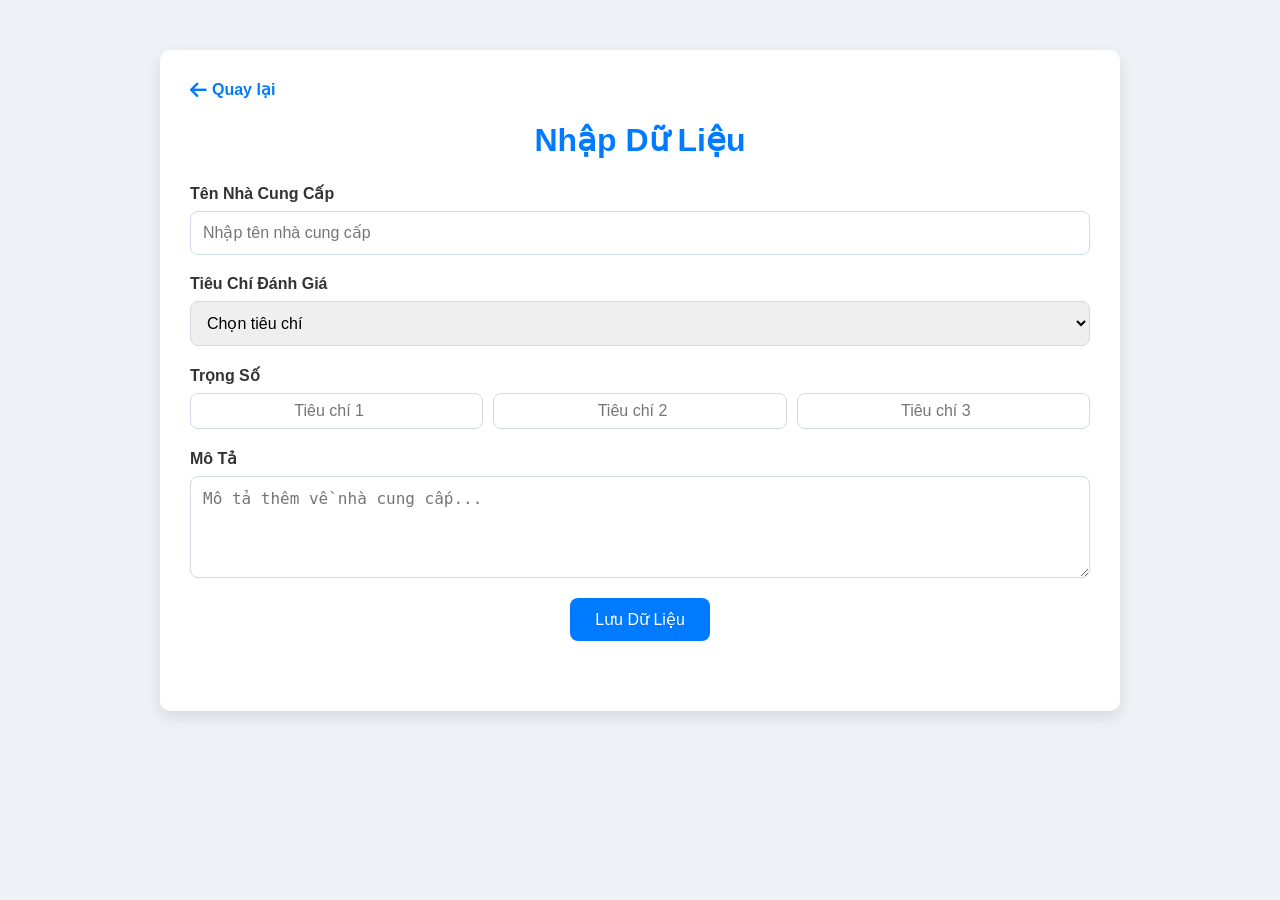
<file: HTML_CSS/data entry.html>
<!DOCTYPE html>
<html lang="en">
<head>
    <meta charset="UTF-8">
    <meta name="viewport" content="width=device-width, initial-scale=1.0">
    <title>Nhập Dữ Liệu</title>
    <link href="https://cdnjs.cloudflare.com/ajax/libs/font-awesome/6.0.0/css/all.min.css" rel="stylesheet">
    <style>
        body {
            font-family: 'Roboto', sans-serif;
            margin: 0;
            padding: 0;
            background-color: #eef2f7;
            color: #333;
        }

        .container {
            max-width: 900px;
            margin: 50px auto;
            padding: 30px;
            background: #ffffff;
            border-radius: 10px;
            box-shadow: 0 6px 15px rgba(0, 0, 0, 0.1);
        }

        h1 {
            text-align: center;
            margin-bottom: 25px;
            color: #007bff;
            font-size: 2rem;
        }

        .back-button {
            display: flex;
            align-items: center;
            gap: 5px;
            color: #007bff;
            text-decoration: none;
            font-weight: bold;
            margin-bottom: 20px;
        }

        .back-button i {
            font-size: 1.2rem;
        }

        form {
            display: flex;
            flex-direction: column;
            gap: 20px;
        }

        label {
            font-weight: bold;
            margin-bottom: 8px;
        }

        input[type="text"], input[type="number"], select, textarea {
            width: 100%;
            padding: 12px;
            border: 1px solid #d1d9e6;
            border-radius: 8px;
            font-size: 1rem;
            box-sizing: border-box;
        }

        textarea {
            resize: vertical;
        }

        .form-group {
            display: flex;
            flex-direction: column;
        }

        .actions {
            text-align: center;
        }

        button {
            padding: 12px 25px;
            font-size: 1rem;
            background: #007bff;
            color: white;
            border: none;
            border-radius: 8px;
            cursor: pointer;
            transition: background 0.3s ease;
        }

        button:hover {
            background: #0056b3;
        }

        .error-message {
            color: #d9534f;
            font-size: 0.9rem;
        }

        .success-message {
            color: #28a745;
            font-size: 1rem;
            text-align: center;
            margin-top: 20px;
        }

        .matrix-grid {
            display: grid;
            grid-template-columns: repeat(3, 1fr);
            gap: 10px;
        }

        .matrix-grid input {
            text-align: center;
            padding: 8px;
        }

        .tooltip {
            position: relative;
            display: inline-block;
            cursor: pointer;
        }

        .tooltip .tooltip-text {
            visibility: hidden;
            width: 220px;
            background-color: #000;
            color: #fff;
            text-align: center;
            padding: 8px;
            border-radius: 5px;

            position: absolute;
            z-index: 1;
            bottom: 125%;
            left: 50%;
            margin-left: -110px;

            opacity: 0;
            transition: opacity 0.3s;
        }

        .tooltip:hover .tooltip-text {
            visibility: visible;
            opacity: 1;
        }
    </style>
</head>
<body>
    <div class="container">
        <a href="#" class="back-button" onclick="history.back();">
            <i class="fas fa-arrow-left"></i> Quay lại
        </a>
        <h1>Nhập Dữ Liệu</h1>
        <form id="dataForm">
            <div class="form-group">
                <label for="providerName">Tên Nhà Cung Cấp</label>
                <input type="text" id="providerName" placeholder="Nhập tên nhà cung cấp">
                <span class="error-message" id="providerNameError"></span>
            </div>

            <div class="form-group">
                <label for="criteria">Tiêu Chí Đánh Giá</label>
                <select id="criteria">
                    <option value="">Chọn tiêu chí</option>
                    <option value="cost">Giá cả</option>
                    <option value="reliability">Độ tin cậy</option>
                    <option value="coverage">Phạm vi bảo hiểm</option>
                    <option value="support">Hỗ trợ khách hàng</option>
                </select>
                <span class="error-message" id="criteriaError"></span>
            </div>

            <div class="form-group">
                <label for="weights">Trọng Số</label>
                <div class="matrix-grid">
                    <input type="number" id="weight1" min="0" placeholder="Tiêu chí 1">
                    <input type="number" id="weight2" min="0" placeholder="Tiêu chí 2">
                    <input type="number" id="weight3" min="0" placeholder="Tiêu chí 3">
                </div>
                <span class="error-message" id="weightsError"></span>
            </div>

            <div class="form-group">
                <label for="description">Mô Tả</label>
                <textarea id="description" rows="4" placeholder="Mô tả thêm về nhà cung cấp..."></textarea>
            </div>

            <div class="actions">
                <button type="button" id="submitButton">Lưu Dữ Liệu</button>
            </div>

            <div class="success-message" id="successMessage"></div>
        </form>
    </div>

    <script>
        const form = document.getElementById('dataForm');
        const providerName = document.getElementById('providerName');
        const criteria = document.getElementById('criteria');
        const weight1 = document.getElementById('weight1');
        const weight2 = document.getElementById('weight2');
        const weight3 = document.getElementById('weight3');
        const description = document.getElementById('description');
        const submitButton = document.getElementById('submitButton');

        const providerNameError = document.getElementById('providerNameError');
        const criteriaError = document.getElementById('criteriaError');
        const weightsError = document.getElementById('weightsError');
        const successMessage = document.getElementById('successMessage');

        submitButton.addEventListener('click', () => {
            let isValid = true;

            if (!providerName.value.trim()) {
                providerNameError.textContent = 'Tên nhà cung cấp không được để trống.';
                isValid = false;
            } else {
                providerNameError.textContent = '';
            }

            if (!criteria.value) {
                criteriaError.textContent = 'Vui lòng chọn tiêu chí.';
                isValid = false;
            } else {
                criteriaError.textContent = '';
            }

            if (!weight1.value || !weight2.value || !weight3.value) {
                weightsError.textContent = 'Vui lòng nhập đủ trọng số cho các tiêu chí.';
                isValid = false;
            } else {
                weightsError.textContent = '';
            }

            if (isValid) {
                successMessage.textContent = 'Dữ liệu đã được lưu thành công!';
                form.reset();
                setTimeout(() => successMessage.textContent = '', 3000);
            }
        });
    </script>
</body>
</html>
</file>
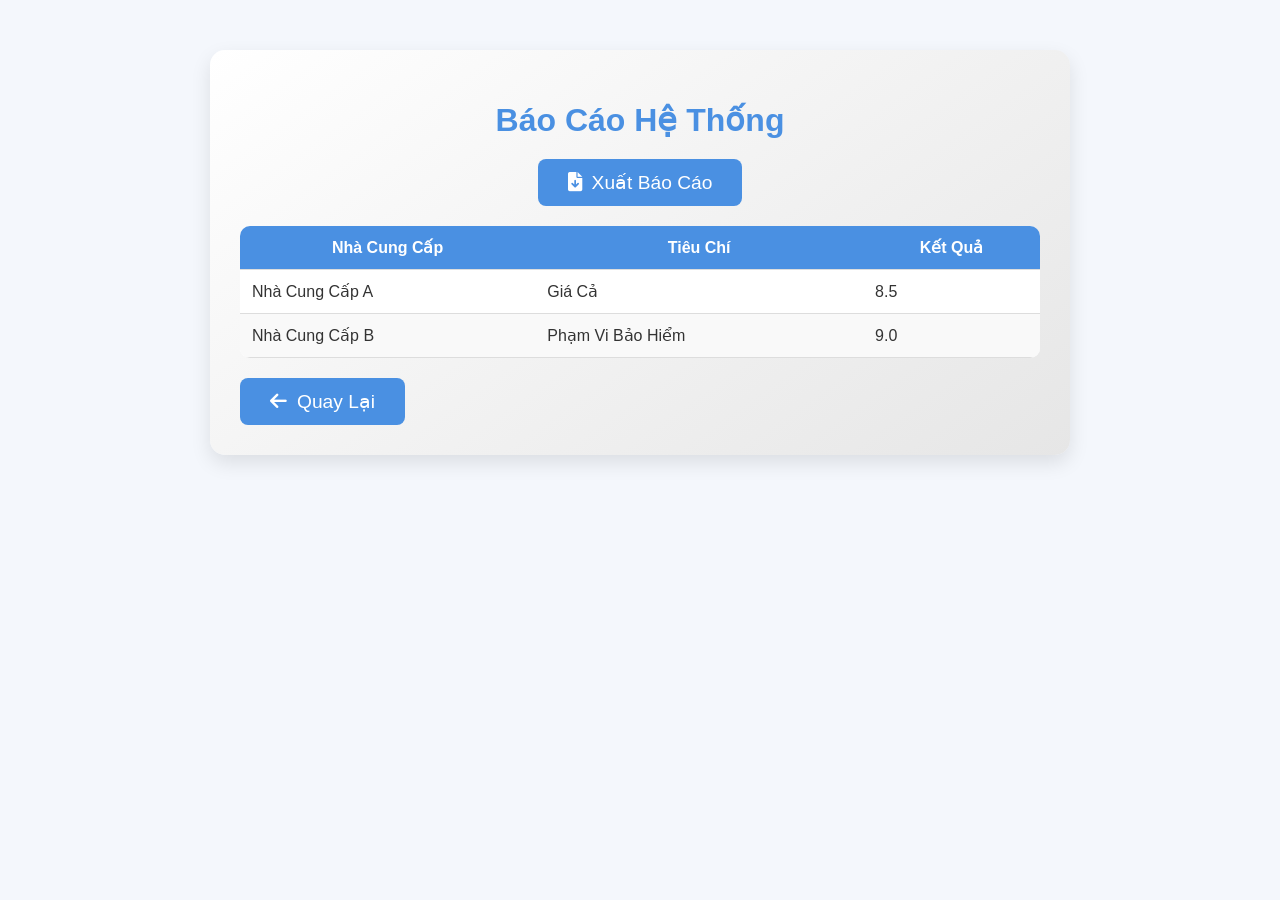
<file: HTML_CSS/report.html>
<!DOCTYPE html>
<html lang="en">
<head>
    <meta charset="UTF-8">
    <meta name="viewport" content="width=device-width, initial-scale=1.0">
    <title>Báo Cáo Hệ Thống</title>
    <link href="https://cdnjs.cloudflare.com/ajax/libs/font-awesome/6.0.0/css/all.min.css" rel="stylesheet">
    <style>
        body {
            font-family: 'Roboto', sans-serif;
            margin: 0;
            padding: 0;
            background-color: #f4f7fc;
            color: #333;
        }

        .container {
            max-width: 800px;
            margin: 50px auto;
            padding: 30px;
            background: linear-gradient(145deg, #ffffff, #e6e6e6);
            border-radius: 15px;
            box-shadow: 0 8px 20px rgba(0, 0, 0, 0.1);
        }

        h1 {
            text-align: center;
            color: #4a90e2;
            font-size: 2rem;
            margin-bottom: 20px;
        }

        .report-options {
            display: flex;
            justify-content: center;
            margin-bottom: 20px;
        }

        button {
            padding: 12px 30px;
            background-color: #4a90e2;
            color: white;
            border: none;
            border-radius: 8px;
            font-size: 1.2rem;
            cursor: pointer;
            transition: all 0.3s;
            margin: 0 10px;
        }

        button:hover {
            background-color: #357abd;
            transform: translateY(-2px);
        }

        table {
            width: 100%;
            border-collapse: collapse;
            margin-top: 20px;
            background-color: #ffffff;
            border-radius: 10px;
            overflow: hidden;
        }

        th, td {
            text-align: left;
            padding: 12px;
            border-bottom: 1px solid #ddd;
        }

        th {
            background-color: #4a90e2;
            color: white;
            text-align: center;
        }

        tr:nth-child(even) {
            background-color: #f9f9f9;
        }

        .back-btn {
            display: inline-block;
            margin-top: 20px;
            padding: 12px 30px;
            background-color: #4a90e2;
            color: white;
            text-decoration: none;
            border-radius: 8px;
            font-size: 1.2rem;
            transition: all 0.3s;
        }

        .back-btn:hover {
            background-color: #357abd;
            transform: translateY(-2px);
        }

        .icon {
            margin-right: 10px;
        }
    </style>
</head>
<body>
    <div class="container">
        <h1>Báo Cáo Hệ Thống</h1>
        <div class="report-options">
            <button onclick="exportFile()"><i class="fas fa-file-download icon"></i>Xuất Báo Cáo</button>
        </div>
        <table>
            <thead>
                <tr>
                    <th>Nhà Cung Cấp</th>
                    <th>Tiêu Chí</th>
                    <th>Kết Quả</th>
                </tr>
            </thead>
            <tbody>
                <tr>
                    <td>Nhà Cung Cấp A</td>
                    <td>Giá Cả</td>
                    <td>8.5</td>
                </tr>
                <tr>
                    <td>Nhà Cung Cấp B</td>
                    <td>Phạm Vi Bảo Hiểm</td>
                    <td>9.0</td>
                </tr>
            </tbody>
        </table>
        <a href="#" class="back-btn"><i class="fas fa-arrow-left icon"></i>Quay Lại</a>
    </div>

    <script>
        function exportFile() {
            alert('Xuất báo cáo thành công (tích hợp logic thực tế tại đây).');
            // Tích hợp logic xuất file PDF hoặc Excel tại đây
        }
    </script>
</body>
</html>
</file>
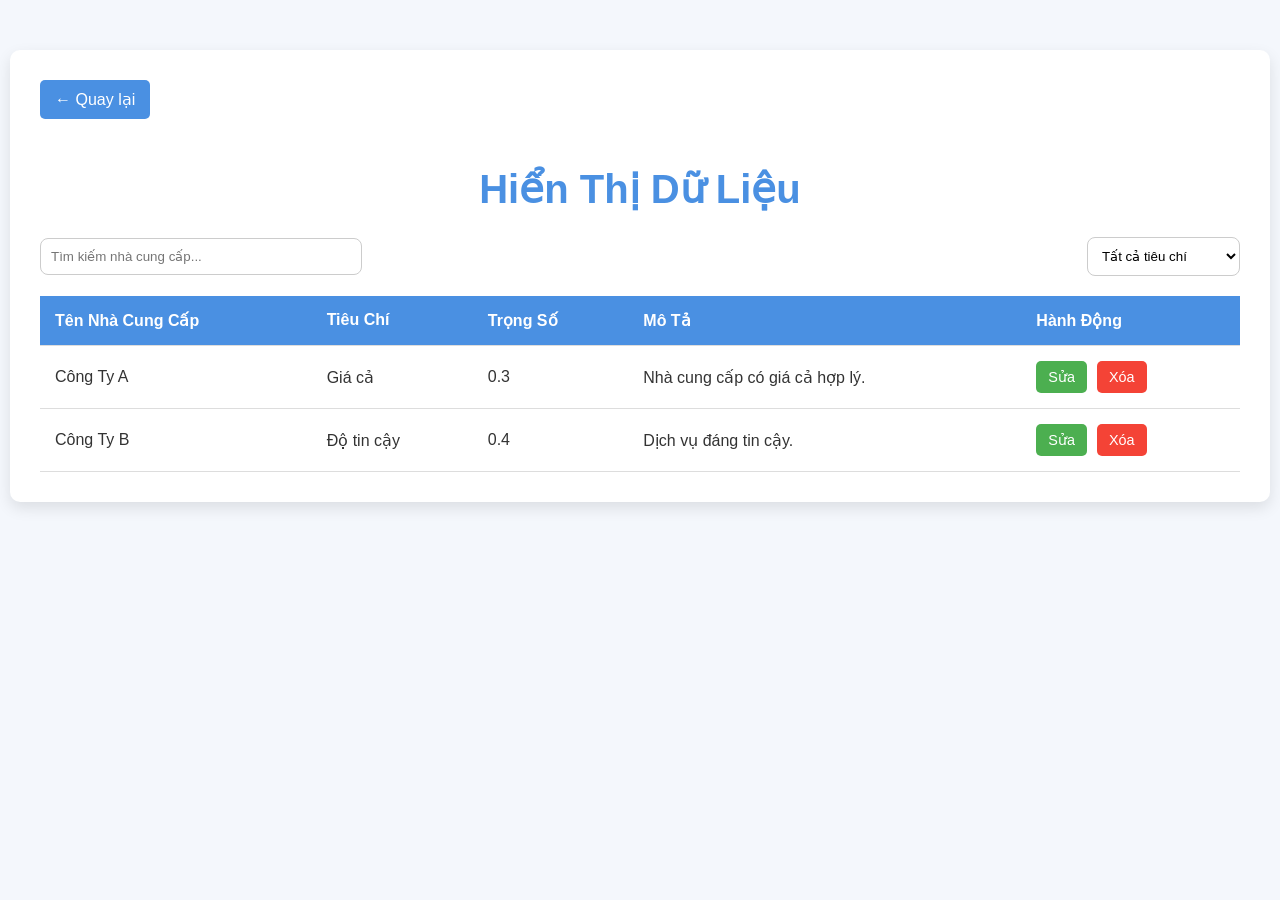
<file: HTML_CSS/show data.html>
<!DOCTYPE html>
<html lang="en">
<head>
    <meta charset="UTF-8">
    <meta name="viewport" content="width=device-width, initial-scale=1.0">
    <title>Hiển Thị Dữ Liệu</title>
    <link href="https://cdnjs.cloudflare.com/ajax/libs/font-awesome/6.0.0/css/all.min.css" rel="stylesheet">
    <style>
        body {
            font-family: 'Roboto', sans-serif;
            margin: 0;
            padding: 0;
            background-color: #f4f7fc;
            color: #333;
        }

        .container {
            max-width: 1200px;
            margin: 50px auto;
            padding: 30px;
            background: #ffffff;
            border-radius: 10px;
            box-shadow: 0 6px 15px rgba(0, 0, 0, 0.1);
        }

        h1 {
            text-align: center;
            margin-bottom: 25px;
            color: #4a90e2;
            font-size: 2.5rem;
        }

        .search-filter {
            display: flex;
            justify-content: space-between;
            align-items: center;
            margin-bottom: 20px;
        }

        .search-filter input {
            width: 300px;
            padding: 10px;
            border: 1px solid #ccc;
            border-radius: 8px;
        }

        .search-filter select {
            padding: 10px;
            border: 1px solid #ccc;
            border-radius: 8px;
            background-color: white;
        }

        .data-table {
            width: 100%;
            border-collapse: collapse;
            margin-top: 20px;
        }

        .data-table th, .data-table td {
            padding: 15px;
            text-align: left;
            border-bottom: 1px solid #ddd;
        }

        .data-table th {
            background-color: #4a90e2;
            color: white;
        }

        .data-table tr:hover {
            background-color: #f1f1f1;
        }

        .actions {
            display: flex;
            gap: 10px;
        }

        .actions button {
            padding: 8px 12px;
            font-size: 0.9rem;
            color: white;
            border: none;
            border-radius: 5px;
            cursor: pointer;
            transition: background 0.3s;
        }

        .actions .edit {
            background-color: #4caf50;
        }

        .actions .edit:hover {
            background-color: #45a049;
        }

        .actions .delete {
            background-color: #f44336;
        }

        .actions .delete:hover {
            background-color: #e53935;
        }

        .back-button {
            display: inline-block;
            margin-bottom: 20px;
            padding: 10px 15px;
            font-size: 1rem;
            color: white;
            background-color: #4a90e2;
            border: none;
            border-radius: 5px;
            text-decoration: none;
            cursor: pointer;
            transition: background 0.3s;
        }

        .back-button:hover {
            background-color: #357abd;
        }
    </style>
</head>
<body>
    <div class="container">
        <a href="#" class="back-button">← Quay lại</a>
        <h1>Hiển Thị Dữ Liệu</h1>
        
        <div class="search-filter">
            <input type="text" id="search" placeholder="Tìm kiếm nhà cung cấp...">
            <select id="filterCriteria">
                <option value="">Tất cả tiêu chí</option>
                <option value="Giá cả">Giá cả</option>
                <option value="Độ tin cậy">Độ tin cậy</option>
                <option value="Phạm vi bảo hiểm">Phạm vi bảo hiểm</option>
                <option value="Hỗ trợ khách hàng">Hỗ trợ khách hàng</option>
            </select>
        </div>

        <table class="data-table" id="dataTable">
            <thead>
                <tr>
                    <th>Tên Nhà Cung Cấp</th>
                    <th>Tiêu Chí</th>
                    <th>Trọng Số</th>
                    <th>Mô Tả</th>
                    <th>Hành Động</th>
                </tr>
            </thead>
            <tbody>
                <tr>
                    <td>Công Ty A</td>
                    <td>Giá cả</td>
                    <td>0.3</td>
                    <td>Nhà cung cấp có giá cả hợp lý.</td>
                    <td class="actions">
                        <button class="edit">Sửa</button>
                        <button class="delete">Xóa</button>
                    </td>
                </tr>
                <tr>
                    <td>Công Ty B</td>
                    <td>Độ tin cậy</td>
                    <td>0.4</td>
                    <td>Dịch vụ đáng tin cậy.</td>
                    <td class="actions">
                        <button class="edit">Sửa</button>
                        <button class="delete">Xóa</button>
                    </td>
                </tr>
            </tbody>
        </table>
    </div>

    <script>
        document.addEventListener('DOMContentLoaded', () => {
            const searchInput = document.getElementById('search');
            const filterCriteria = document.getElementById('filterCriteria');
            const dataTable = document.getElementById('dataTable');

            searchInput.addEventListener('input', () => {
                const searchValue = searchInput.value.toLowerCase();
                const rows = dataTable.querySelectorAll('tbody tr');

                rows.forEach(row => {
                    const name = row.cells[0].textContent.toLowerCase();
                    row.style.display = name.includes(searchValue) ? '' : 'none';
                });
            });

            filterCriteria.addEventListener('change', () => {
                const filterValue = filterCriteria.value;
                const rows = dataTable.querySelectorAll('tbody tr');

                rows.forEach(row => {
                    const criteria = row.cells[1].textContent;
                    row.style.display = filterValue === '' || criteria === filterValue ? '' : 'none';
                });
            });
        });
    </script>
</body>
</html>
</file>
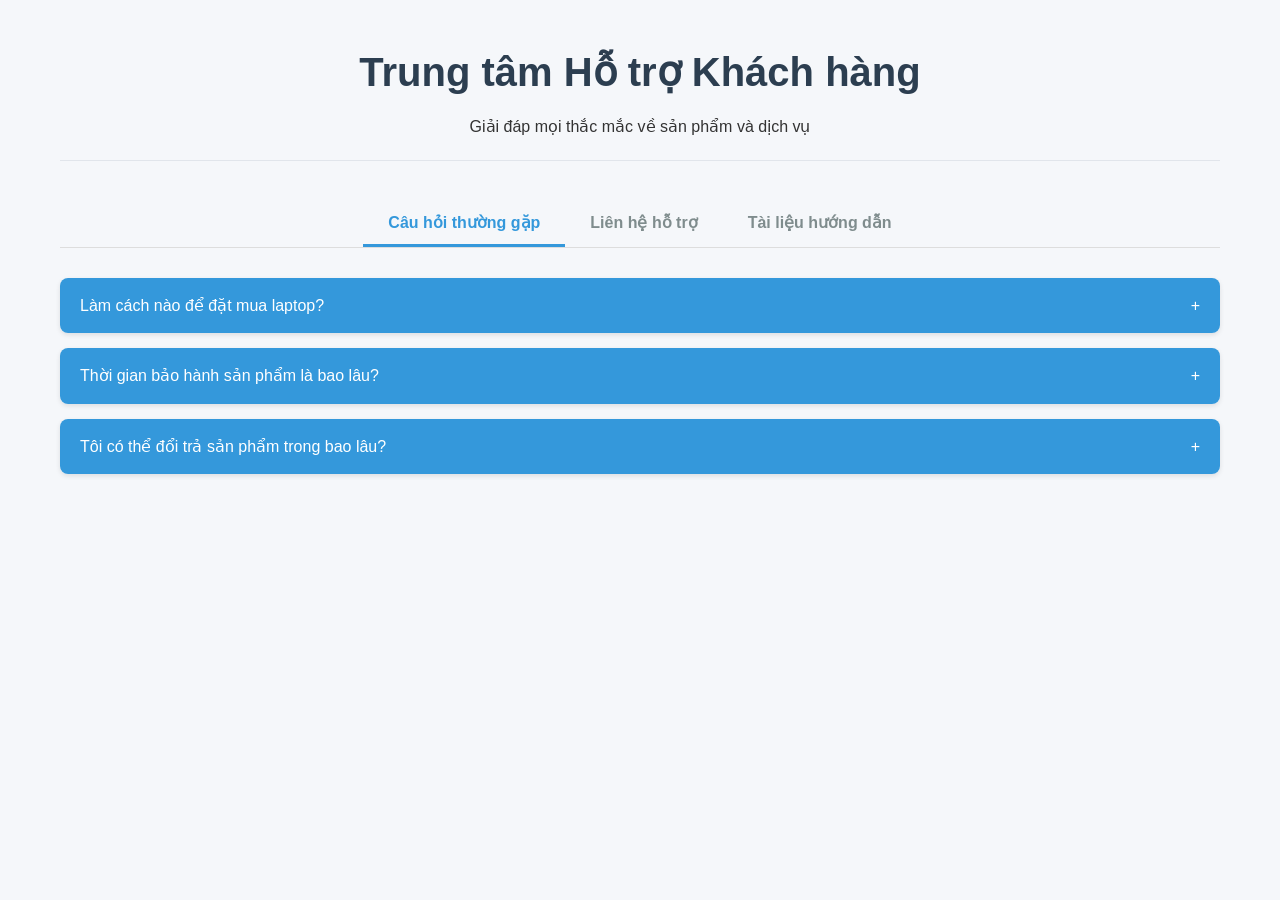
<file: HTML_CSS/support.html>
<!DOCTYPE html>
<html lang="vi">
<head>
    <meta charset="UTF-8">
    <meta name="viewport" content="width=device-width, initial-scale=1.0">
    <title>Hệ thống Hỗ trợ Laptop</title>
    <style>
        /* Reset CSS */
        * {
            margin: 0;
            padding: 0;
            box-sizing: border-box;
            font-family: 'Segoe UI', Tahoma, Geneva, Verdana, sans-serif;
        }

        body {
            background-color: #f5f7fa;
            color: #333;
            line-height: 1.6;
        }

        .container {
            max-width: 1200px;
            margin: 0 auto;
            padding: 20px;
        }

        /* Header */
        .support-header {
            text-align: center;
            margin-bottom: 40px;
            padding: 20px 0;
            border-bottom: 1px solid #e1e5eb;
        }

        .support-header h1 {
            color: #2c3e50;
            font-size: 2.5rem;
            margin-bottom: 10px;
        }

        /* Tabs */
        .support-tabs {
            display: flex;
            justify-content: center;
            margin-bottom: 30px;
            border-bottom: 1px solid #ddd;
        }

        .tab-btn {
            padding: 12px 25px;
            background: none;
            border: none;
            cursor: pointer;
            font-size: 1rem;
            font-weight: 600;
            color: #7f8c8d;
            transition: all 0.3s;
            border-bottom: 3px solid transparent;
        }

        .tab-btn.active {
            color: #3498db;
            border-bottom: 3px solid #3498db;
        }

        .tab-btn:hover {
            color: #2980b9;
        }

        /* Tab Content */
        .tab-content {
            display: none;
            animation: fadeIn 0.5s ease;
        }

        .tab-content.active {
            display: block;
        }

        @keyframes fadeIn {
            from { opacity: 0; }
            to { opacity: 1; }
        }

        /* FAQ Section */
        .faq-item {
            background: white;
            margin-bottom: 15px;
            border-radius: 8px;
            box-shadow: 0 2px 5px rgba(0,0,0,0.1);
            overflow: hidden;
        }

        .faq-question {
            padding: 15px 20px;
            background: #3498db;
            color: white;
            cursor: pointer;
            display: flex;
            justify-content: space-between;
            align-items: center;
        }

        .faq-answer {
            padding: 20px;
            background: white;
            display: none;
        }

        .faq-item.active .faq-answer {
            display: block;
        }

        /* Contact Form */
        .contact-form {
            background: white;
            padding: 30px;
            border-radius: 8px;
            box-shadow: 0 2px 10px rgba(0,0,0,0.1);
            max-width: 600px;
            margin: 0 auto;
        }

        .form-group {
            margin-bottom: 20px;
        }

        .form-group label {
            display: block;
            margin-bottom: 8px;
            font-weight: 600;
            color: #2c3e50;
        }

        .form-control {
            width: 100%;
            padding: 12px;
            border: 1px solid #ddd;
            border-radius: 4px;
            font-size: 1rem;
        }

        textarea.form-control {
            min-height: 150px;
            resize: vertical;
        }

        .submit-btn {
            background: #3498db;
            color: white;
            border: none;
            padding: 12px 25px;
            border-radius: 4px;
            cursor: pointer;
            font-size: 1rem;
            transition: background 0.3s;
        }

        .submit-btn:hover {
            background: #2980b9;
        }

        .contact-info {
            margin-top: 30px;
            text-align: center;
            background: white;
            padding: 20px;
            border-radius: 8px;
            box-shadow: 0 2px 5px rgba(0,0,0,0.1);
        }

        /* Documentation */
        .doc-grid {
            display: grid;
            grid-template-columns: repeat(auto-fill, minmax(280px, 1fr));
            gap: 20px;
        }

        .doc-card {
            background: white;
            border-radius: 8px;
            box-shadow: 0 2px 10px rgba(0,0,0,0.1);
            overflow: hidden;
            transition: transform 0.3s;
        }

        .doc-card:hover {
            transform: translateY(-5px);
        }

        .doc-content {
            padding: 20px;
        }

        .doc-title {
            font-size: 1.2rem;
            color: #2c3e50;
            margin-bottom: 10px;
        }

        .doc-meta {
            color: #7f8c8d;
            margin-bottom: 15px;
            font-size: 0.9rem;
        }

        .doc-btn {
            display: inline-block;
            padding: 8px 15px;
            background: #3498db;
            color: white;
            text-decoration: none;
            border-radius: 4px;
            font-size: 0.9rem;
            transition: background 0.3s;
        }

        .doc-btn:hover {
            background: #2980b9;
        }

        /* Responsive */
        @media (max-width: 768px) {
            .support-tabs {
                flex-direction: column;
            }
            .tab-btn {
                border-bottom: 1px solid #ddd;
                border-left: 3px solid transparent;
            }
            .tab-btn.active {
                border-left: 3px solid #3498db;
                border-bottom: 1px solid #ddd;
            }
        }
    </style>
</head>
<body>
    <div class="container">
        <header class="support-header">
            <h1>Trung tâm Hỗ trợ Khách hàng</h1>
            <p>Giải đáp mọi thắc mắc về sản phẩm và dịch vụ</p>
        </header>

        <div class="support-tabs">
            <button class="tab-btn active" data-tab="faq">Câu hỏi thường gặp</button>
            <button class="tab-btn" data-tab="contact">Liên hệ hỗ trợ</button>
            <button class="tab-btn" data-tab="docs">Tài liệu hướng dẫn</button>
        </div>

        <!-- FAQ Tab -->
        <div id="faq" class="tab-content active">
            <div class="faq-item">
                <div class="faq-question">
                    <span>Làm cách nào để đặt mua laptop?</span>
                    <span class="toggle-icon">+</span>
                </div>
                <div class="faq-answer">
                    <p>Bạn có thể đặt mua trực tiếp trên website bằng cách chọn sản phẩm, thêm vào giỏ hàng và làm theo hướng dẫn thanh toán. Hoặc đến trực tiếp cửa hàng gần nhất của chúng tôi.</p>
                </div>
            </div>

            <div class="faq-item">
                <div class="faq-question">
                    <span>Thời gian bảo hành sản phẩm là bao lâu?</span>
                    <span class="toggle-icon">+</span>
                </div>
                <div class="faq-answer">
                    <p>Tất cả sản phẩm laptop được bảo hành chính hãng 24 tháng cho phần cứng và 12 tháng cho phụ kiện đi kèm. Bảo hành được áp dụng tại tất cả các trung tâm bảo hành ủy quyền trên toàn quốc.</p>
                </div>
            </div>

            <div class="faq-item">
                <div class="faq-question">
                    <span>Tôi có thể đổi trả sản phẩm trong bao lâu?</span>
                    <span class="toggle-icon">+</span>
                </div>
                <div class="faq-answer">
                    <p>Chúng tôi áp dụng chính sách đổi trả trong vòng 7 ngày kể từ ngày nhận hàng nếu sản phẩm có lỗi do nhà sản xuất. Đối với trường hợp đổi do không ưng ý, vui lòng liên hệ hotline để được hướng dẫn cụ thể.</p>
                </div>
            </div>
        </div>

        <!-- Contact Tab -->
        <div id="contact" class="tab-content">
            <form class="contact-form">
                <div class="form-group">
                    <label for="name">Họ và tên</label>
                    <input type="text" id="name" class="form-control" required>
                </div>

                <div class="form-group">
                    <label for="email">Email</label>
                    <input type="email" id="email" class="form-control" required>
                </div>

                <div class="form-group">
                    <label for="phone">Số điện thoại</label>
                    <input type="tel" id="phone" class="form-control">
                </div>

                <div class="form-group">
                    <label for="issue">Vấn đề cần hỗ trợ</label>
                    <select id="issue" class="form-control">
                        <option value="">-- Chọn loại vấn đề --</option>
                        <option value="order">Đặt hàng & Thanh toán</option>
                        <option value="warranty">Bảo hành & Sửa chữa</option>
                        <option value="technical">Hỗ trợ kỹ thuật</option>
                        <option value="other">Khác</option>
                    </select>
                </div>

                <div class="form-group">
                    <label for="message">Nội dung chi tiết</label>
                    <textarea id="message" class="form-control" required></textarea>
                </div>

                <button type="submit" class="submit-btn">Gửi yêu cầu</button>
            </form>

            <div class="contact-info">
                <h3>Thông tin liên hệ khác</h3>
                <p><strong>Hotline:</strong> 1900 1234 (Miễn phí)</p>
                <p><strong>Email:</strong> support@laptopviet.vn</p>
                <p><strong>Giờ làm việc:</strong> 8:00 - 22:00 hàng ngày</p>
            </div>
        </div>

        <!-- Documentation Tab -->
        <div id="docs" class="tab-content">
            <div class="doc-grid">
                <div class="doc-card">
                    <div class="doc-content">
                        <h3 class="doc-title">Hướng dẫn mua hàng online</h3>
                        <p class="doc-meta">PDF • 1.2MB</p>
                        <a href="#" class="doc-btn">Tải xuống</a>
                    </div>
                </div>

                <div class="doc-card">
                    <div class="doc-content">
                        <h3 class="doc-title">Video hướng dẫn sử dụng</h3>
                        <p class="doc-meta">MP4 • 15 phút</p>
                        <a href="#" class="doc-btn">Xem ngay</a>
                    </div>
                </div>

                <div class="doc-card">
                    <div class="doc-content">
                        <h3 class="doc-title">Chính sách bảo hành</h3>
                        <p class="doc-meta">PDF • 0.8MB</p>
                        <a href="#" class="doc-btn">Tải xuống</a>
                    </div>
                </div>

                <div class="doc-card">
                    <div class="doc-content">
                        <h3 class="doc-title">Hướng dẫn cài đặt phần mềm</h3>
                        <p class="doc-meta">PDF • 2.1MB</p>
                        <a href="#" class="doc-btn">Tải xuống</a>
                    </div>
                </div>
            </div>
        </div>
    </div>

    <script>
        // Tab switching functionality
        const tabBtns = document.querySelectorAll('.tab-btn');
        const tabContents = document.querySelectorAll('.tab-content');

        tabBtns.forEach(btn => {
            btn.addEventListener('click', () => {
                const tabId = btn.getAttribute('data-tab');
                
                // Remove active class from all buttons and contents
                tabBtns.forEach(btn => btn.classList.remove('active'));
                tabContents.forEach(content => content.classList.remove('active'));
                
                // Add active class to clicked button and corresponding content
                btn.classList.add('active');
                document.getElementById(tabId).classList.add('active');
            });
        });

        // FAQ toggle functionality
        const faqQuestions = document.querySelectorAll('.faq-question');
        faqQuestions.forEach(question => {
            question.addEventListener('click', () => {
                const faqItem = question.parentElement;
                const toggleIcon = question.querySelector('.toggle-icon');
                
                faqItem.classList.toggle('active');
                
                if (faqItem.classList.contains('active')) {
                    toggleIcon.textContent = '-';
                } else {
                    toggleIcon.textContent = '+';
                }
            });
        });

        // Form submission
        const contactForm = document.querySelector('.contact-form');
        contactForm.addEventListener('submit', (e) => {
            e.preventDefault();
            alert('Yêu cầu hỗ trợ của bạn đã được gửi thành công! Chúng tôi sẽ liên hệ lại trong thời gian sớm nhất.');
            contactForm.reset();
        });
    </script>
</body>
</html>
</file>
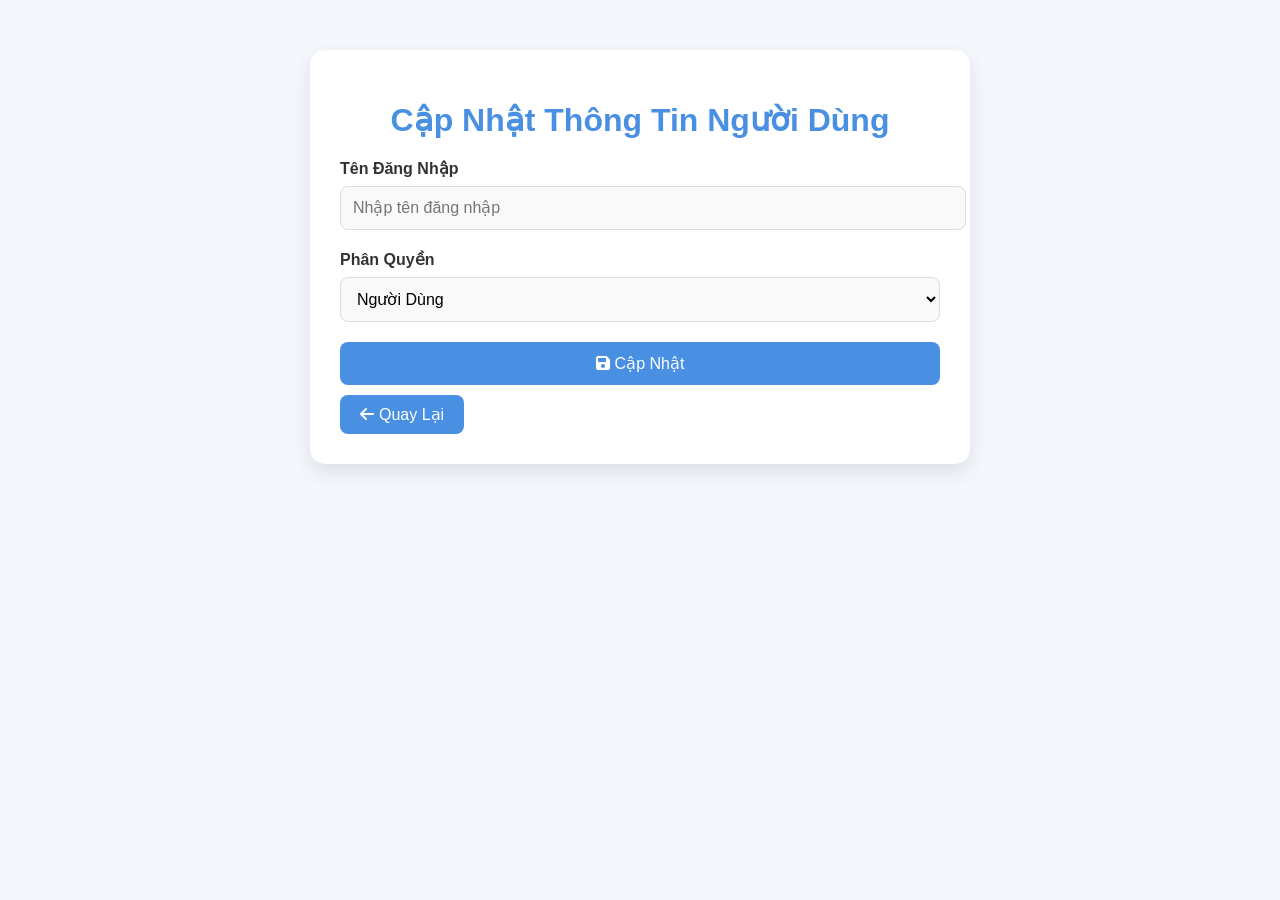
<file: HTML_CSS/update user.html>
<!DOCTYPE html>
<html lang="en">
<head>
    <meta charset="UTF-8">
    <meta name="viewport" content="width=device-width, initial-scale=1.0">
    <title>Cập Nhật Người Dùng</title>
    <link href="https://cdnjs.cloudflare.com/ajax/libs/font-awesome/6.0.0/css/all.min.css" rel="stylesheet">
    <style>
        body {
            font-family: 'Roboto', sans-serif;
            margin: 0;
            padding: 0;
            background-color: #f4f7fc;
            color: #333;
        }

        .container {
            max-width: 600px;
            margin: 50px auto;
            padding: 30px;
            background: #ffffff;
            border-radius: 15px;
            box-shadow: 0 8px 20px rgba(0, 0, 0, 0.1);
        }

        h1 {
            text-align: center;
            color: #4a90e2;
            font-size: 2rem;
            margin-bottom: 20px;
        }

        form {
            margin-top: 20px;
        }

        label {
            display: block;
            margin-bottom: 8px;
            font-weight: bold;
        }

        input, select {
            width: 100%;
            padding: 12px;
            margin-bottom: 20px;
            border: 1px solid #ddd;
            border-radius: 8px;
            background-color: #f9f9f9;
            font-size: 1rem;
        }

        input:focus, select:focus {
            outline: none;
            border-color: #4a90e2;
            box-shadow: 0 0 8px rgba(74, 144, 226, 0.3);
        }

        button {
            display: block;
            width: 100%;
            padding: 12px;
            background-color: #4a90e2;
            color: white;
            border: none;
            border-radius: 8px;
            font-size: 16px;
            cursor: pointer;
            transition: background 0.3s, transform 0.2s;
        }

        button:hover {
            background-color: #357abd;
            transform: translateY(-2px);
        }

        .back-btn {
            display: inline-block;
            margin-top: 10px;
            padding: 10px 20px;
            background-color: #4a90e2;
            color: white;
            text-decoration: none;
            border-radius: 8px;
            font-size: 1rem;
            transition: background 0.3s, transform 0.2s;
        }

        .back-btn:hover {
            background-color: #357abd;
            transform: translateY(-2px);
        }

        .icon {
            margin-right: 5px;
        }
    </style>
</head>
<body>
    <div class="container">
        <h1>Cập Nhật Thông Tin Người Dùng</h1>
        <form id="updateForm">
            <label for="username">Tên Đăng Nhập</label>
            <input type="text" id="username" name="username" placeholder="Nhập tên đăng nhập" required>

            <label for="role">Phân Quyền</label>
            <select id="role" name="role">
                <option value="user">Người Dùng</option>
                <option value="admin">Quản Trị Viên</option>
            </select>

            <button type="submit"><i class="fas fa-save icon"></i>Cập Nhật</button>
        </form>
        <a href="#" class="back-btn"><i class="fas fa-arrow-left icon"></i>Quay Lại</a>
    </div>

    <script>
        document.getElementById('updateForm').addEventListener('submit', function(event) {
            event.preventDefault(); // Ngăn chặn hành vi gửi form mặc định
            const username = document.getElementById('username').value;
            const role = document.getElementById('role').value;

            // Hiển thị thông tin cập nhật (để kiểm tra logic, có thể thay bằng xử lý backend)
            alert(`Cập nhật thành công:\nTên Đăng Nhập: ${username}\nPhân Quyền: ${role}`);

            // Logic cập nhật dữ liệu tại đây
        });
    </script>
</body>
</html>
</file>
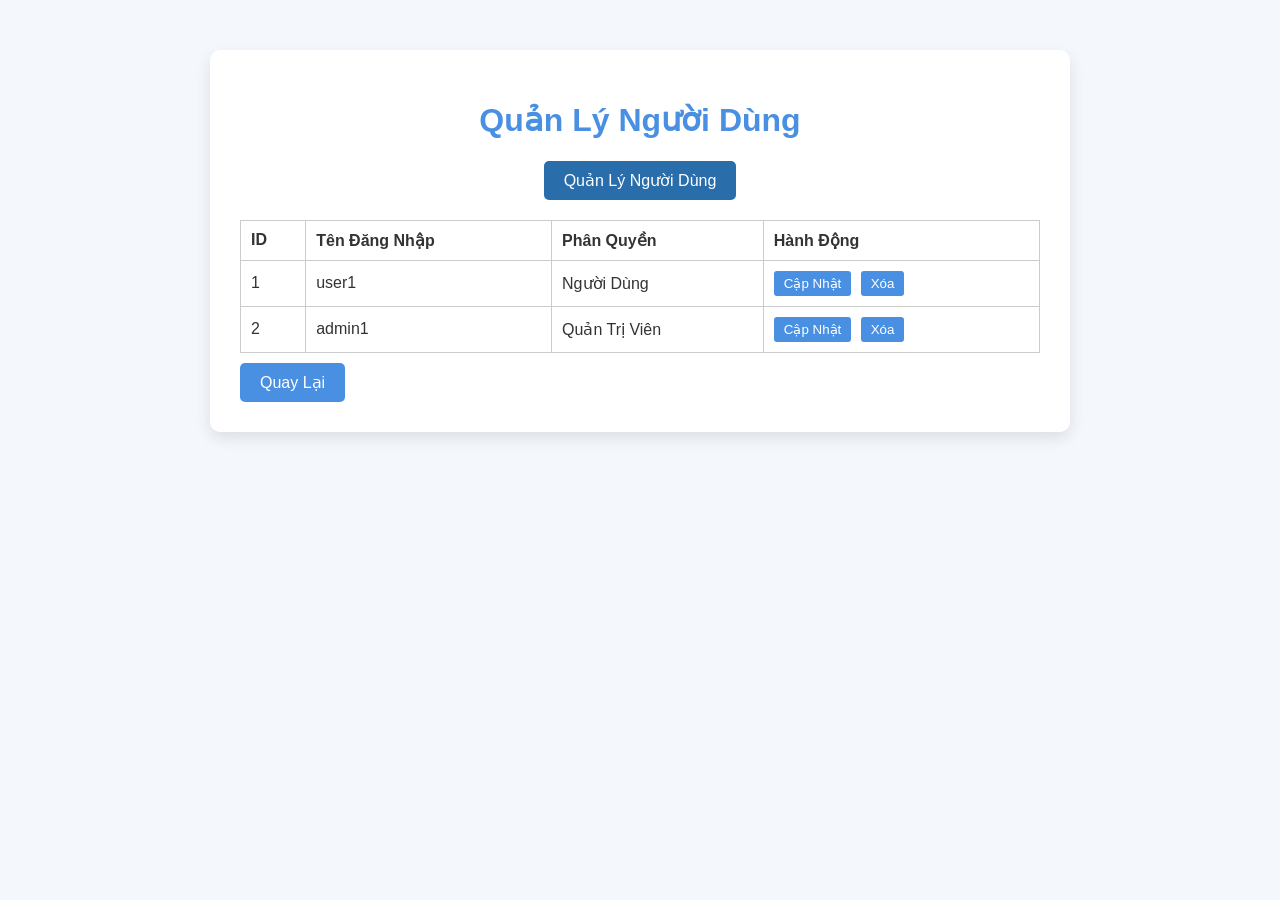
<file: HTML_CSS/user management.html>
<!DOCTYPE html>
<html lang="en">
<head>
    <meta charset="UTF-8">
    <meta name="viewport" content="width=device-width, initial-scale=1.0">
    <title>Quản Lý Người Dùng</title>
    <link href="https://cdnjs.cloudflare.com/ajax/libs/font-awesome/6.0.0/css/all.min.css" rel="stylesheet">
    <style>
        body {
            font-family: 'Roboto', sans-serif;
            margin: 0;
            padding: 0;
            background-color: #f4f7fc;
            color: #333;
        }

        .container {
            max-width: 800px;
            margin: 50px auto;
            padding: 30px;
            background: #ffffff;
            border-radius: 10px;
            box-shadow: 0 6px 15px rgba(0, 0, 0, 0.1);
        }

        h1 {
            text-align: center;
            color: #4a90e2;
            font-size: 2rem;
        }

        .tabs {
            display: flex;
            justify-content: space-around;
            margin-bottom: 20px;
        }

        .tab {
            padding: 10px 20px;
            background: #4a90e2;
            color: white;
            border-radius: 5px;
            cursor: pointer;
            transition: background 0.3s;
        }

        .tab:hover {
            background: #357abd;
        }

        .tab.active {
            background: #2a6dab;
        }

        .form-container {
            display: none;
        }

        .form-container.active {
            display: block;
        }

        table {
            width: 100%;
            border-collapse: collapse;
            margin-top: 20px;
        }

        table, th, td {
            border: 1px solid #ccc;
        }

        th, td {
            padding: 10px;
            text-align: left;
        }

        .action-buttons button {
            margin-right: 5px;
            padding: 5px 10px;
            background-color: #4a90e2;
            color: white;
            border: none;
            border-radius: 3px;
            cursor: pointer;
        }

        .action-buttons button:hover {
            background-color: #357abd;
        }

        .back-btn {
            display: inline-block;
            margin-top: 10px;
            padding: 10px 20px;
            background-color: #4a90e2;
            color: white;
            text-decoration: none;
            border-radius: 5px;
            transition: background 0.3s;
        }

        .back-btn:hover {
            background-color: #357abd;
        }
    </style>
</head>
<body>
    <div class="container">
        <h1>Quản Lý Người Dùng</h1>

        <div class="tabs">
            <div class="tab active" data-tab="manage">Quản Lý Người Dùng</div>
        </div>

        <div class="form-container active" id="manage">
            <table>
                <thead>
                    <tr>
                        <th>ID</th>
                        <th>Tên Đăng Nhập</th>
                        <th>Phân Quyền</th>
                        <th>Hành Động</th>
                    </tr>
                </thead>
                <tbody>
                    <tr>
                        <td>1</td>
                        <td>user1</td>
                        <td>Người Dùng</td>
                        <td class="action-buttons">
                            <button>Cập Nhật</button>
                            <button>Xóa</button>
                        </td>
                    </tr>
                    <tr>
                        <td>2</td>
                        <td>admin1</td>
                        <td>Quản Trị Viên</td>
                        <td class="action-buttons">
                            <button>Cập Nhật</button>
                            <button>Xóa</button>
                        </td>
                    </tr>
                </tbody>
            </table>
        </div>

        <a href="#" class="back-btn">Quay Lại</a>
    </div>

    <script>
        const tabs = document.querySelectorAll('.tab');
        const forms = document.querySelectorAll('.form-container');

        tabs.forEach(tab => {
            tab.addEventListener('click', () => {
                tabs.forEach(t => t.classList.remove('active'));
                forms.forEach(f => f.classList.remove('active'));

                tab.classList.add('active');
                document.getElementById(tab.getAttribute('data-tab')).classList.add('active');
            });
        });
    </script>
</body>
</html>
</file>
